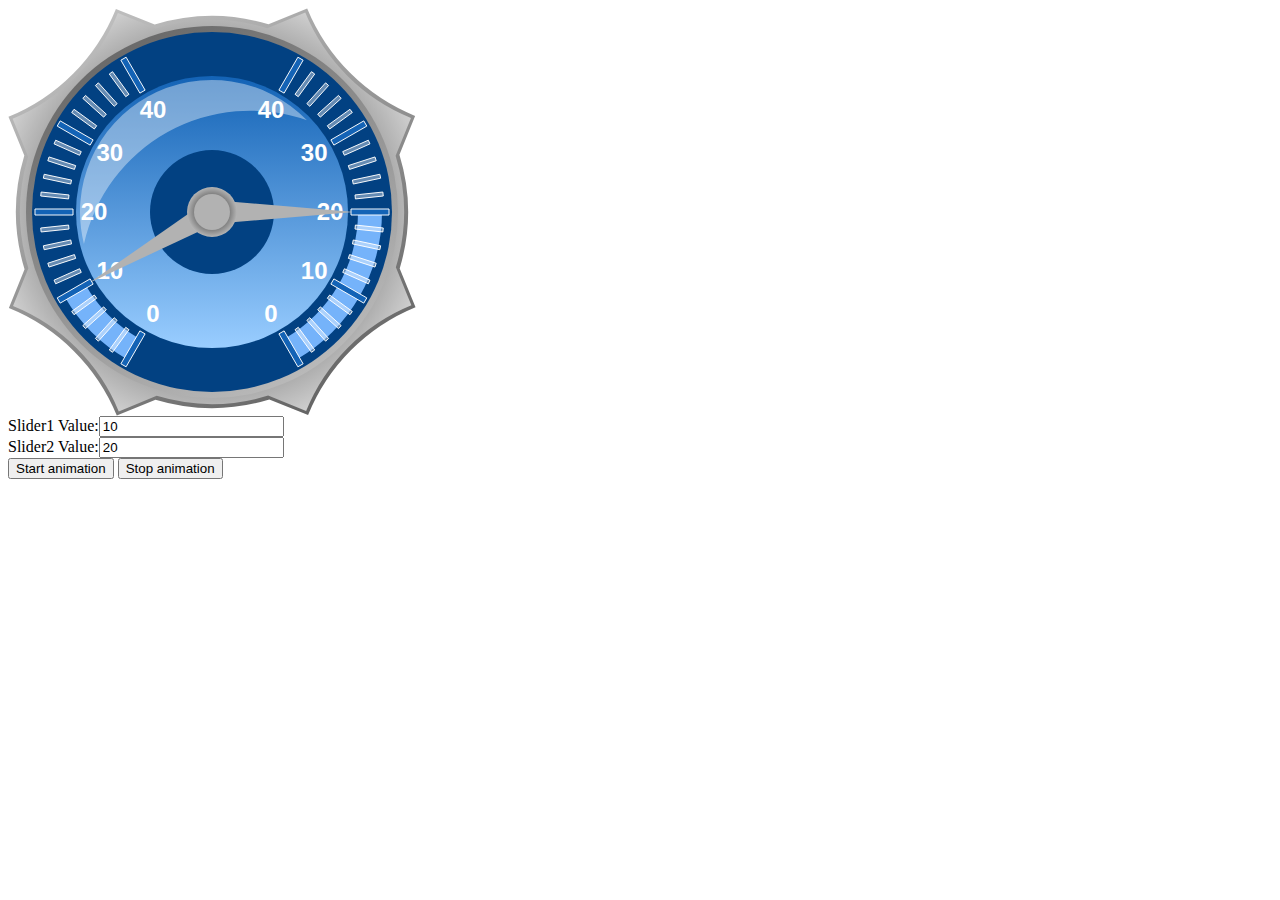
<file: AngularSample/index.html>
<!DOCTYPE html PUBLIC "-//W3C//DTD XHTML 1.0 Transitional//EN" "http://www.w3.org/TR/xhtml1/DTD/xhtml1-transitional.dtd">
<html xmlns="http://www.w3.org/1999/xhtml" ng-app="Demo">
<head>
    <title></title>
    <meta http-equiv="X-UA-Compatible" content="IE=Edge" />
    <!--ScriptSharp library-->
    <script src="Scripts/mscorlib.js" type="text/javascript"></script>
    <!--Perfectwidgets library-->
    <script src="Scripts/PerfectWidgets.js" type="text/javascript"></script>
    <!--Widget JSON-->
    <script src="Scripts/widgetJson.js" type="text/javascript"></script>
    <!--Angular-->
    <script src="Scripts/angular.js" type="text/javascript"></script>
    <!--Application logic-->
    <script src="Scripts/app.js" type="text/javascript"></script>
</head>
<body ng-controller="AppController">
	<!--widget will be in the div below-->
	<div id="root">
	</div>
	<div>
		Slider1 Value:<input type="text" ng-model="model.Slider1Value" id="valbox" value="20"/></br>
		Slider2 Value:<input type="text" ng-model="model.Slider2Value" id="valbox" value="10"/></br>
		<button ng-click="startAnimation()">Start animation</button>
		<button ng-click="stopAnimation()">Stop animation</button>
	</div>
</body>
</html>
</file>
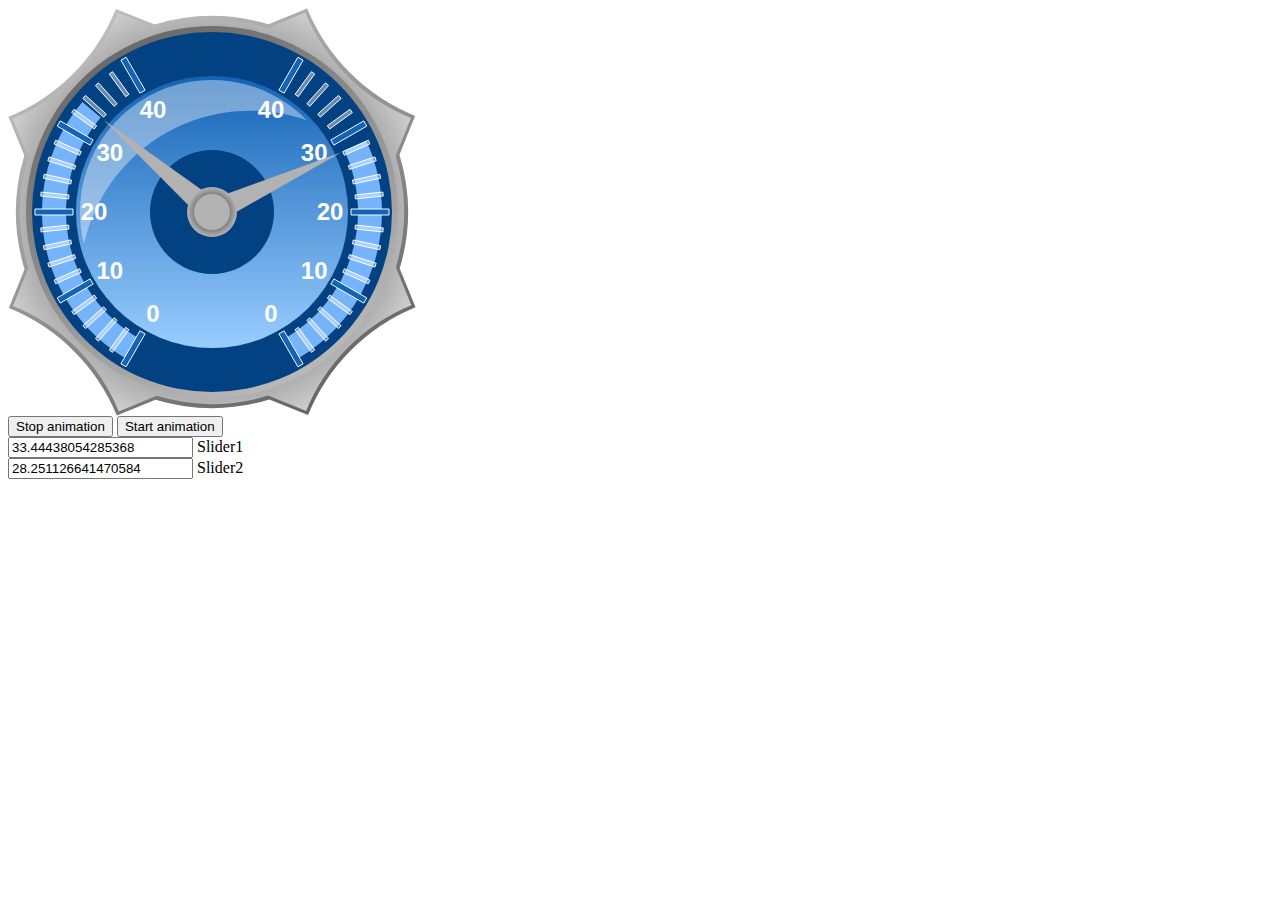
<file: KnockoutSample/KnockoutDemo/index.html>
﻿<!DOCTYPE HTML PUBLIC "-//W3C//DTD XHTML 1.0 Transitional//EN" "http://www.w3.org/TR/xhtml1/DTD/xhtml1-transitional.dtd">
<html xmlns="http://www.w3.org/1999/xhtml">
<head>
    <meta charset="utf-8" />
    <meta http-equiv="X-UA-Compatible" content="IE=Edge" />
    <title>TypeScript HTML App</title>

    <!--ScriptSharp library-->
    <script src="Scripts/mscorlib.js" type="text/javascript"></script>
    <!--Perfectwidgets library-->
    <script src="Scripts/PerfectWidgets.js" type="text/javascript"></script>
    <script src="Scripts/knockout-3.2.0.js"></script>
    <script src="app.js"></script>
</head>
<body>
    <div id="root"></div>
    <div>
        <button data-bind="click: stopAnimation">Stop animation</button>
        <button data-bind="click: startAnimation">Start animation</button>
        <!-- ko foreach: testerControls -->
        <br />
        <input type="text" data-bind="value: sliderValue" />
        <span data-bind="text: sliderName"></span>
        <!-- /ko -->
    </div>
</body>
</html>
</file>
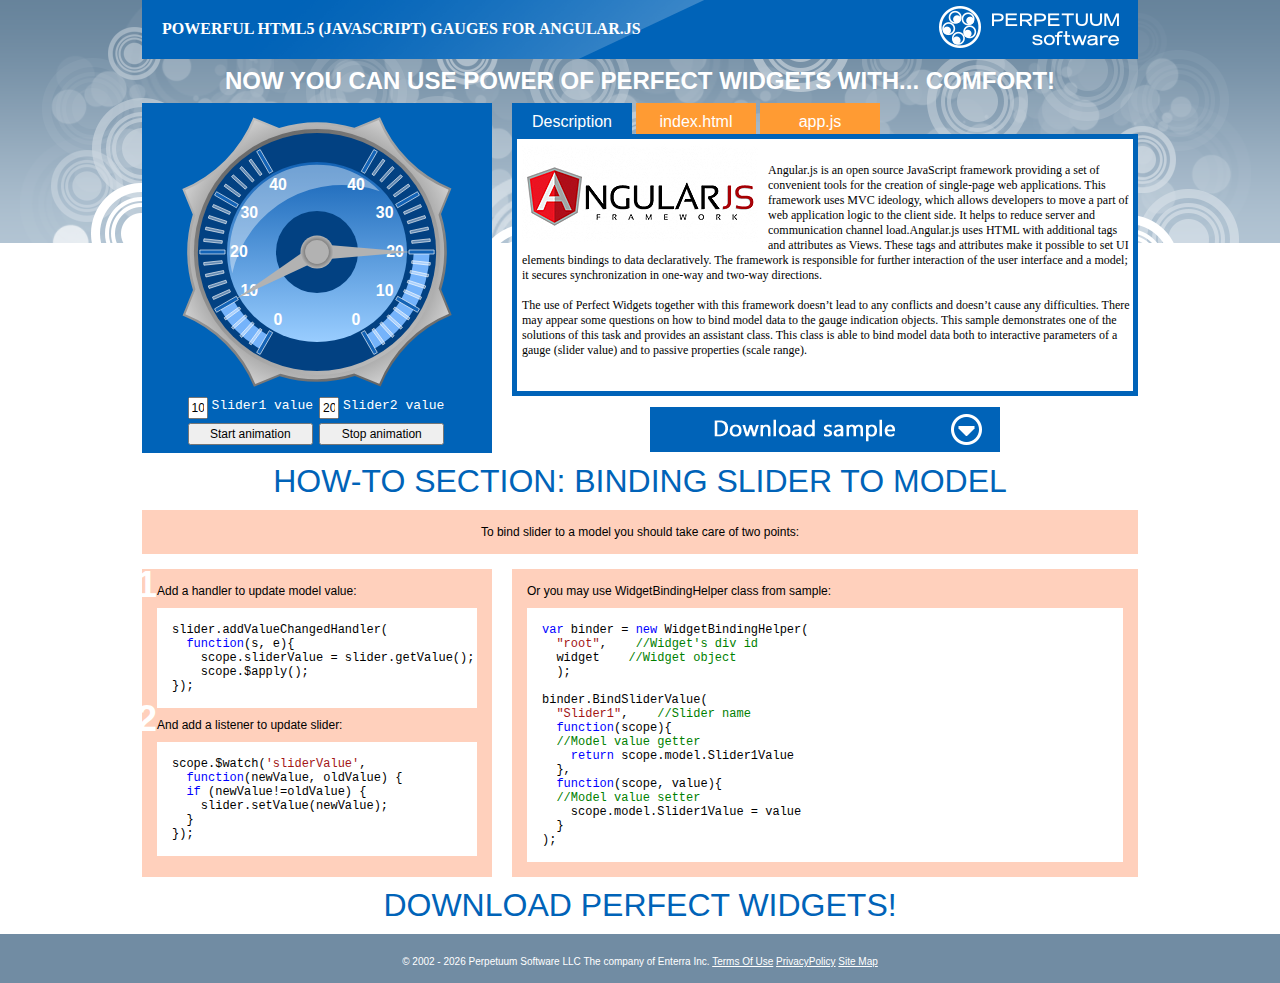
<file: AngularSample/Angular.html>
﻿<!DOCTYPE HTML PUBLIC "-//W3C//DTD XHTML 1.0 Transitional//EN" "http://www.w3.org/TR/xhtml1/DTD/xhtml1-transitional.dtd">
<html xmlns="http://www.w3.org/1999/xhtml" ng-app="Demo">
<head>
    <meta charset="utf-8" />
    <meta http-equiv="X-UA-Compatible" content="IE=Edge" />
    <title>PerfectWidgets Angular.js demo</title>
    <link href="Styles/Base.css" rel="stylesheet" />
    <script type="text/javascript">
        function showTab(headerId, tabId) {
            var headers = document.getElementById("tabLine").children;
            for (var i = 0; i < headers.length; i++) {
                headers[i].classList.remove("active");
            }
            var contents = document.getElementById("tabContent").children;
            for (var i = 0; i < contents.length; i++) {
                contents[i].classList.remove("hidden");
                contents[i].classList.add("hidden");
            }
            document.getElementById(headerId).classList.add("active");
            document.getElementById(tabId).classList.remove("hidden");
        }
    </script>
    <!--ScriptSharp library-->
    <script src="Scripts/mscorlib.js" type="text/javascript"></script>
    <!--Perfectwidgets library-->
    <script src="Scripts/PerfectWidgets.js" type="text/javascript"></script>
    <script src="Scripts/widgetJson.js" type="text/javascript"></script>
    <script src="Scripts/angular.js"></script>
    <script src="Scripts/app.js"></script>
</head>
<body>
    <div class="background">
        <div class="content"></div>
    </div>
    <div class="header">
        <div class="content">
            <a href="http://perfectwidgets.com/" class="topStripe">POWERFUL HTML5 (JAVASCRIPT) GAUGES FOR ANGULAR.JS</a>
        </div>
    </div>
    <div class="content">
        <h1 class="page-title">NOW YOU CAN USE POWER OF PERFECT WIDGETS WITH... COMFORT!</h1>
        <div class="sampleBlock">
            
            <div class="leftColumn">
                <div class="liveSample" ng-controller="AppController">
                    <div id="root" style="width:270px; height: 270px;"></div>
                    <div class="controls">
                        <div class="controlsColumn">
                            <input type="text" ng-model="model.Slider1Value" value="20" />
                            <span >Slider1 value</span><br />
                            <button ng-click="startAnimation()">Start animation</button>
                        </div>
                        <div class="controlsColumn">
                            <input type="text" ng-model="model.Slider2Value" value="20" />
                            <span >Slider2 value</span><br />
                            <button ng-click="stopAnimation()">Stop animation</button>
                        </div>
                    </div>
                </div>
            </div>
            <div class="rightColumn">
                    <div class="tabLine" id="tabLine">
                        <a href="#" id="description_header" class="tabHeader active" onclick="showTab('description_header','description')">Description</a>
                        <a href="#" id="index.html_header" class="tabHeader" onclick="showTab('index.html_header','index.html')">index.html</a>
                        <a href="#" id="app.js_header" class="tabHeader" onclick="showTab('app.js_header','app.js')">app.js</a>
                    </div>
                    <div id="tabContent">
                        <div class="codeBlock hidden" id="index.html">
                            <pre style="margin: 0; line-height: 125%">
<span class="keyword">&lt;!DOCTYPE html PUBLIC &quot;-//W3C//DTD XHTML 1.0 Transitional//EN&quot; &quot;http://www.w3.org/TR/xhtml1/DTD/xhtml1-transitional.dtd&quot;&gt;</span>
&lt;html xmlns=<span class="string">&quot;http://www.w3.org/1999/xhtml&quot;</span> ng-app=<span class="string">&quot;Demo&quot;</span>&gt;
&lt;head&gt;
    &lt;title&gt;&lt;/title&gt;
    &lt;meta http-equiv=<span class="string">&quot;X-UA-Compatible&quot;</span> content=<span class="string">&quot;IE=Edge&quot;</span> /&gt;
    <span class="remark">&lt;!--ScriptSharp library--&gt;</span>
    &lt;script src=<span class="string">&quot;Scripts/mscorlib.js&quot;</span> type=<span class="string">&quot;text/javascript&quot;</span>&gt;&lt;/script&gt;
    <span class="remark">&lt;!--Perfectwidgets library--&gt;</span>
    &lt;script src=<span class="string">&quot;Scripts/PerfectWidgets.js&quot;</span> type=<span class="string">&quot;text/javascript&quot;</span>&gt;&lt;/script&gt;
    <span class="remark">&lt;!--Widget JSON--&gt;</span>
    &lt;script src=<span class="string">&quot;Scripts/widgetJson.js&quot;</span> type=<span class="string">&quot;text/javascript&quot;</span>&gt;&lt;/script&gt;
    <span class="remark">&lt;!--Angular--&gt;</span>
    &lt;script src=<span class="string">&quot;Scripts/angular.js&quot;</span> type=<span class="string">&quot;text/javascript&quot;</span>&gt;&lt;/script&gt;
    <span class="remark">&lt;!--Application logic--&gt;</span>
    &lt;script src=<span class="string">&quot;Scripts/app.js&quot;</span> type=<span class="string">&quot;text/javascript&quot;</span>&gt;&lt;/script&gt;
&lt;/head&gt;
&lt;body ng-controller=<span class="string">&quot;AppController&quot;</span>&gt;
    <span class="remark">&lt;!--widget will be in the div below--&gt;</span>
    &lt;div id=<span class="string">&quot;root&quot;</span>&gt;
    &lt;/div&gt;
    &lt;div&gt;
        Slider1 Value:&lt;input type=<span class="string">&quot;text&quot;</span> ng-model=<span class="string">&quot;model.Slider1Value&quot;</span> id=<span class="string">&quot;valbox&quot;</span> value=<span class="string">&quot;20&quot;</span>/&gt;&lt;/br&gt;
        Slider2 Value:&lt;input type=<span class="string">&quot;text&quot;</span> ng-model=<span class="string">&quot;model.Slider2Value&quot;</span> id=<span class="string">&quot;valbox&quot;</span> value=<span class="string">&quot;10&quot;</span>/&gt;&lt;/br&gt;
        &lt;button ng-click=<span class="string">&quot;startAnimation()&quot;</span>&gt;Start animation&lt;/button&gt;
        &lt;button ng-click=<span class="string">&quot;stopAnimation()&quot;</span>&gt;Stop animation&lt;/button&gt;
    &lt;/div&gt;
&lt;/body&gt;
&lt;/html&gt;
                        </pre>
                        </div>
                        <div id="app.js" class="codeBlock hidden">
                            <pre style="margin:0; line-height:125%;">
<span class="keyword">var</span> app = angular.module( <span class="string">&quot;Demo&quot;</span>, [] );
app.controller(
    <span class="string">&quot;AppController&quot;</span>,
    <span class="keyword">function</span>( $scope, $interpolate ) {
        $scope.model = {
            Slider1Value: 10,
            Slider2Value: 20,
        };
        $scope.startAnimation = <span class="keyword">function</span>() {
            $scope.stopAnimation();
            $scope.animationTimeoutId = setTimeout($scope.animate, 2000);
        };
        $scope.stopAnimation = <span class="keyword">function</span>() {
            clearTimeout($scope.animationTimeoutId);
        };
        $scope.animationTimeoutId = 0;
        $scope.animate = <span class="keyword">function</span>() {
            $scope.model.Slider1Value = Math.floor((Math.random() * 40) + 1);
            $scope.model.Slider2Value = Math.floor((Math.random() * 40) + 1);
            $scope.$apply();
            $scope.animationTimeoutId = setTimeout($scope.animate, 2000);
        };
        $scope.startAnimation();
    });
<span class="remark">// Binding helper</span>
<span class="keyword">function</span> WidgetBindingHelper(rootId, widget){
    <span class="keyword">var</span> _scope = angular.element(document.getElementById(rootId)).scope();
    <span class="keyword">var</span> _widget = widget;
    <span class="keyword">this</span>.BindSliderValue = <span class="keyword">function</span>(sliderName, getFunction, setFunction){
        <span class="keyword">var</span> slider = _widget.getByName(sliderName);
        <span class="keyword">var</span> disableUpdates = <span class="keyword">false</span>; 
        <span class="remark">// widget -&gt; model</span>
        slider.setValue(getFunction(_scope), <span class="keyword">false</span>);
        slider.addValueChangedHandler(<span class="keyword">function</span>(s, e){   
            <span class="keyword">if</span>(disableUpdates)<span class="keyword">return</span>;
            applySliderChanges(setFunction, slider);    
        });
        <span class="remark">// model -&gt; widget</span>
        _scope.$watch(
            <span class="keyword">function</span>( $scope ) {
                <span class="keyword">return</span> getFunction($scope);
            },
            <span class="keyword">function</span>( newValue ) {
                disableUpdates = <span class="keyword">true</span>;
                slider.setValue(newValue);
                disableUpdates = <span class="keyword">false</span>;
            }
        );
    }
    <span class="keyword">this</span>.BindReadonlyValue = <span class="keyword">function</span>(name, property, getFunction, setFunction){
        <span class="keyword">var</span> object = _widget.getByName(name);
        <span class="remark">// model -&gt; widget</span>
        _scope.$watch(
            <span class="keyword">function</span>( $scope ) {
                <span class="keyword">return</span> getFunction($scope);
            },
            <span class="keyword">function</span>( newValue ) {
                setElementProperty(object, property, getFunction(_scope));
            }
        );
        setElementProperty(object, property, getFunction(_scope));
        _scope.$apply();
    }
    
    <span class="keyword">function</span> setElementProperty(object, property, value){
        object[<span class="string">&quot;set&quot;</span>+property].apply(object, [value]);
        object.setNeedRepaint(<span class="keyword">true</span>); 
        object.refreshElement();
    }
    <span class="keyword">function</span> getElementProperty(object, property){
        <span class="keyword">return</span> object[<span class="string">&quot;get&quot;</span>+property].apply(object);
    }
    <span class="keyword">function</span> applySliderChanges(setFunction, slider){
        setFunction(_scope, slider.getValue()); 
        _scope.$apply();
    }
}
window.onload = <span class="keyword">function</span> () {
    <span class="remark">//widget model is stored in Scripts/widgetJson.js and is avaliable through WidgetJson.Widget1</span>
    <span class="remark">//creating widget</span>
    widget = <span class="keyword">new</span> PerfectWidgets.Widget(<span class="string">&quot;root&quot;</span>, WidgetJson.Widget1);
    <span class="remark">//setting binding</span>
    <span class="keyword">var</span> binder = <span class="keyword">new</span> WidgetBindingHelper(<span class="string">&#39;root&#39;</span>, widget);
    
    binder.BindSliderValue(<span class="string">&quot;Slider1&quot;</span>, <span class="keyword">function</span>(scope){ <span class="keyword">return</span> scope.model.Slider1Value }, <span class="keyword">function</span>(scope, value){ scope.model.Slider1Value = value });
    binder.BindSliderValue(<span class="string">&quot;Slider2&quot;</span>, <span class="keyword">function</span>(scope){ <span class="keyword">return</span> scope.model.Slider2Value }, <span class="keyword">function</span>(scope, value){ scope.model.Slider2Value = value });
}
</pre>
                        </div>
                        <div id="description" class="codeBlock description">
                            <img class="icon" src="Img/angular.jpg" width="236" height="98" />
                            <div class="text" style="margin-top: 24px;">
                                Angular.js is an open source JavaScript framework providing a set of convenient tools for the creation of single-page web applications. This framework uses MVC ideology, which allows developers to move a part of web application logic to the client side. It helps to reduce server and communication channel load.Angular.js uses HTML with additional tags and attributes as Views. These tags and attributes make it possible to set UI elements bindings to data declaratively. The framework is responsible for further interaction of the user interface and a model; it secures synchronization in one-way and two-way directions.<br />
                                <br />
                                The use of Perfect Widgets together with this framework doesn’t lead to any conflicts and doesn’t cause any difficulties. There may appear some questions on how to bind model data to the gauge indication objects. This sample demonstrates one of the solutions of this task and provides an assistant class. This class is able to bind model data both to interactive parameters of a gauge (slider value) and to passive properties (scale range).
                            </div>
                        </div>
                    </div>
                <div class="textCenterer">
                    <a href="Downloads/AngularSample.zip" class="downloadSampleButton"></a>
                </div>
            </div>
        </div>
        <div style="clear:both"></div>
        <div class="tutorialBlock">
            <div class="tutorialHeader">
                <h1>HOW-TO SECTION: BINDING SLIDER TO MODEL</h1>
            </div>
            <div class="fullStep">
                <p>
                    To bind slider to a model you should take care of two points:
                </p>
            </div>
            <div class="heightEqualizer">
                <div class="leftColumn">
                    <div class="tallStep">
                        <div class="tallStepContent">
                            <h1>1</h1>
                            <p>Add a handler to update model value:</p>
                            <div class="smallCodeblock">
                                <pre>
slider.addValueChangedHandler(
  <span class="keyword">function</span>(s, e){
    scope.sliderValue = slider.getValue();
    scope.$apply();
});
</pre>
                            </div>
                            <h1>2</h1>
                            <p>And add a listener to update slider:</p>
                            <div class="smallCodeblock" style="margin-bottom:0px;">
                                <pre>
scope.$watch(<span class="string">'sliderValue'</span>,
  <span class="keyword">function</span>(newValue, oldValue) {
  <span class="keyword">if</span> (newValue!=oldValue) {
    slider.setValue(newValue);
  }
});
</pre>
                            </div>
                        </div>
                    </div>
                </div>
                <div class="rightColumn">
                    <div class="tallStep">
                        <div class="tallStepContent">
                            <p>Or you may use WidgetBindingHelper class from sample:</p>
                            <div class="smallCodeblock" style="margin-bottom:0px;">
                                <pre>
<span class="keyword">var</span> binder = <span class="keyword">new</span> WidgetBindingHelper(
  <span class="string">"root"</span>,    <span class="remark">//Widget's div id</span>
  widget    <span class="remark">//Widget object</span>
  );

binder.BindSliderValue(
  <span class="string">"Slider1"</span>,    <span class="remark">//Slider name</span>
  <span class="keyword">function</span>(scope){
  <span class="remark">//Model value getter</span>
    <span class="keyword">return</span> scope.model.Slider1Value
  },
  <span class="keyword">function</span>(scope, value){ 
  <span class="remark">//Model value setter</span>
    scope.model.Slider1Value = value 
  }
);</pre>
                            </div>
                            
                        </div>
                    </div>
                </div>
                <div style="clear:both;"></div>
            </div>
            <div class="tutorialHeader">
                <a href="http://perfectwidgets.com/order/download"><h1>DOWNLOAD PERFECT WIDGETS!</h1></a>
            </div>
        </div>
    </div>
    <div class="footer">
        <div class="content">
            <p>&copy; 2002 - <span id="nowYear">2013</span> Perpetuum Software LLC The company of Enterra Inc. <a href="#">Terms Of Use</a> <a href="#">PrivacyPolicy</a> <a href="#">Site Map</a> </p>
        </div>
    </div>
</body>
</html>
</file>
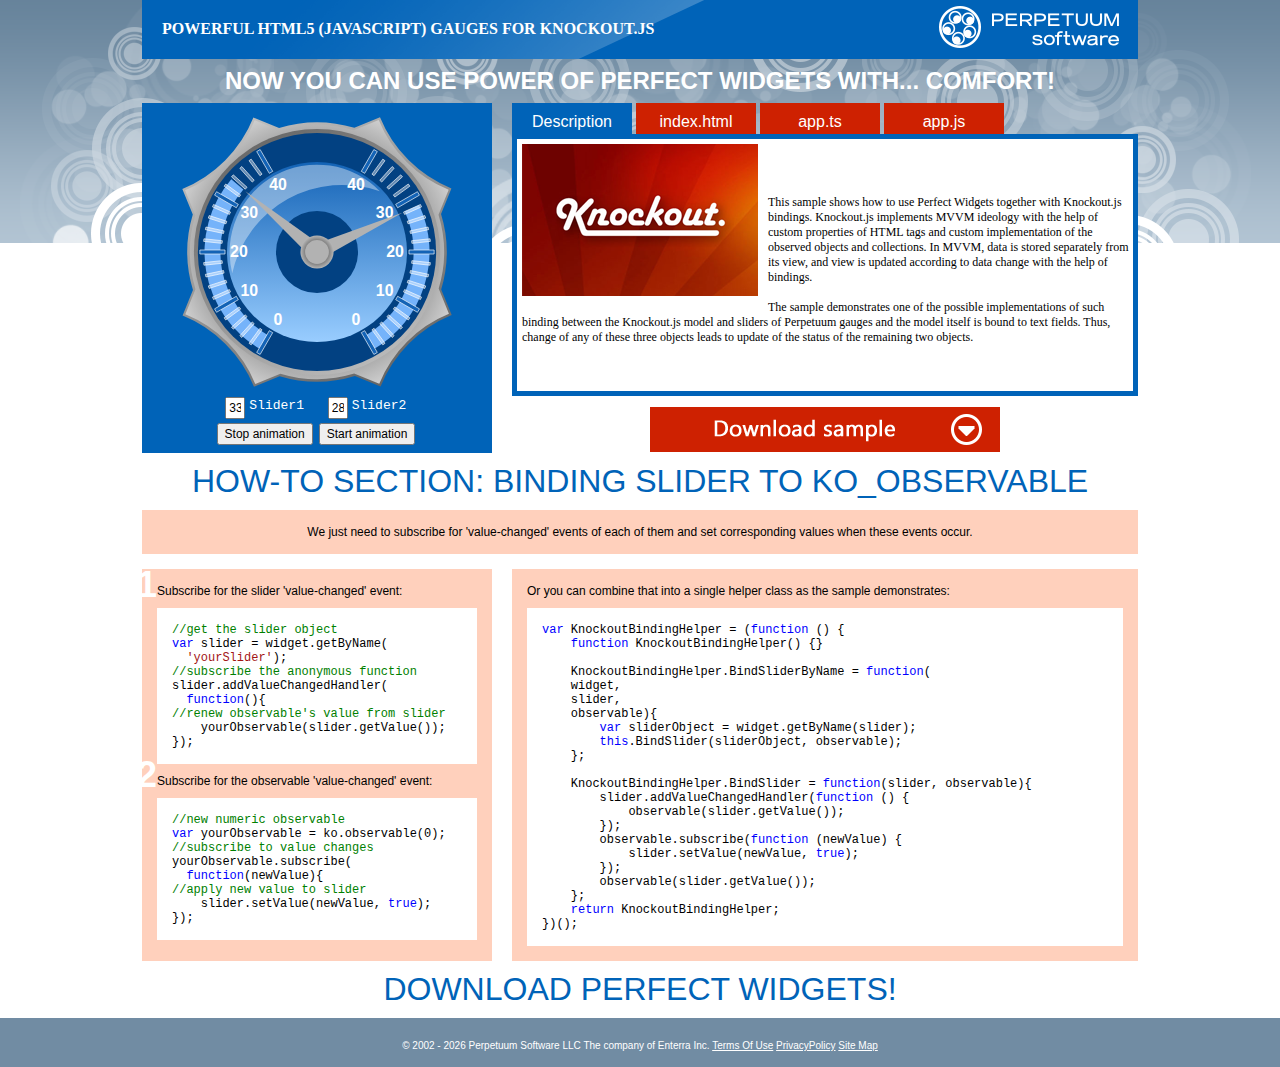
<file: KnockoutSample/KnockoutDemo/Knockout.html>
﻿<!DOCTYPE HTML PUBLIC "-//W3C//DTD XHTML 1.0 Transitional//EN" "http://www.w3.org/TR/xhtml1/DTD/xhtml1-transitional.dtd">
<html xmlns="http://www.w3.org/1999/xhtml">
<head>
    <meta charset="utf-8" />
    <meta http-equiv="X-UA-Compatible" content="IE=Edge" />
    <title>Perfect Widgets for Knockout.js sample</title>
    
    <link href="Styles/Base.css" rel="stylesheet" />

    <script type="text/javascript">
        function showTab(headerId, tabId) {
            var headers = document.getElementById("tabLine").children;
            for (var i = 0; i < headers.length; i++) {
                headers[i].classList.remove("active");
            }
            var contents = document.getElementById("tabContent").children;
            for (var i = 0; i < contents.length; i++) {
                contents[i].classList.remove("hidden");
                contents[i].classList.add("hidden");
            }
            document.getElementById(headerId).classList.add("active");
            document.getElementById(tabId).classList.remove("hidden");
        }
    </script>
    <!--ScriptSharp library-->
    <script src="Scripts/mscorlib.js" type="text/javascript"></script>
    <!--Perfectwidgets library-->
    <script src="Scripts/PerfectWidgets.js" type="text/javascript"></script>
    <script src="Scripts/knockout-3.2.0.js"></script>
    <script src="app.js"></script>
</head>
<body>
    <div class="background">
        <div class="content"></div>
    </div>
    <div class="header">
        <div class="content">
            <a href="http://perfectwidgets.com/" class="topStripe">POWERFUL HTML5 (JAVASCRIPT) GAUGES FOR KNOCKOUT.JS</a>
        </div>
    </div>
    <div class="content">
        <h1 class="page-title">NOW YOU CAN USE POWER OF PERFECT WIDGETS WITH... COMFORT!</h1>
        <div class="sampleBlock">
            
            <div class="leftColumn">
                <div class="liveSample">
                    <div id="root" style="width:270px; height: 270px;"></div>
                    <div class="controls">
                        <div class="controlsColumn">
                            <!-- ko foreach: testerControls.slice(0,testerControls().length/2) -->
                            <input type="text" data-bind="value: sliderValue" />
                            <span data-bind="text: sliderName"></span><br />
                            <!-- /ko -->
                            <button data-bind="click: stopAnimation">Stop animation</button>
                        </div>
                        <div class="controlsColumn">
                            <!-- ko foreach: testerControls.slice(testerControls().length/2) -->
                            <input type="text" data-bind="value: sliderValue" />
                            <span data-bind="text: sliderName"></span><br />
                            <!-- /ko -->
                            <button data-bind="click: startAnimation">Start animation</button>
                        </div>

                        
                        
                        
                        </div>
                </div>
            </div>
            <div class="rightColumn">
                <div class="tabLine" id="tabLine">
                    <a href="#" id="description_header" class="tabHeader active" onclick="showTab('description_header','description')">Description</a>
                    <a href="#" id="index.html_header" class="tabHeader" onclick="showTab('index.html_header','index.html')">index.html</a>
                    <a href="#" id="app.ts_header" class="tabHeader" onclick="showTab('app.ts_header','app.ts')">app.ts</a>
                    <a href="#" id="app.js_header" class="tabHeader" onclick="showTab('app.js_header','app.js')">app.js</a>
                </div>
                <div id="tabContent">
                        <div class="codeBlock hidden" id="app.ts">
                            <pre style="margin: 0; line-height: 125%">
<span class="remark">/// &lt;reference path=&quot;scripts/perfectwidgets.d.ts&quot; /&gt;</span>
<span class="remark">/// &lt;reference path=&quot;scripts/widgetjson.ts&quot; /&gt;</span>
<span class="keyword">class</span> <span class="class">KnockoutBindingHelper</span> {
    <span class="keyword">static</span> BindSliderByName(
            widget: <span class="class">PerfectWidgets.Widget</span>,
            slider: <span class="keyword">string</span>,
            observable: <span class="class">KnockoutObservable</span>&lt;<span class="keyword">number</span>&gt;) {
        <span class="keyword">var</span> sliderObject = &lt;<span class="class">PerfectWidgets.Model.BaseElements.Slider</span>&gt; widget.getByName(slider);
        <span class="keyword">this</span>.BindSlider(sliderObject, observable);
    }
    <span class="keyword">static</span> BindSlider(
            slider: <span class="class">PerfectWidgets.Model.BaseElements.Slider</span>,
            observable: <span class="class">KnockoutObservable</span>&lt;<span class="keyword">number</span>&gt;) {
        slider.addValueChangedHandler(<span class="keyword">function</span> () {
            observable(slider.getValue());
        });
        observable.subscribe(<span class="keyword">function</span> (newValue) {
            slider.setValue(newValue, <span class="keyword">true</span>);
        });
        observable(slider.getValue());
    }
}
<span class="keyword">class</span> <span class="class">TesterControl</span> {
    sliderValue: <span class="class">KnockoutObservable</span>&lt;<span class="keyword">number</span>&gt;;
    sliderName: <span class="class">KnockoutObservable</span>&lt;<span class="keyword">string</span>&gt;;
    <span class="keyword">constructor</span>(widget: <span class="class">PerfectWidgets.Widget</span>, sliderName: <span class="keyword">string</span>) {
        <span class="keyword">this</span>.sliderValue = ko.observable(0);
        <span class="keyword">this</span>.sliderName = ko.observable(sliderName);
        <span class="class">KnockoutBindingHelper</span>.BindSliderByName(
                widget,
                sliderName, 
                <span class="keyword">this</span>.sliderValue);
    }
}
<span class="keyword">class</span> <span class="class">WidgetDemo</span> {
    widget: <span class="class">PerfectWidgets.Widget</span>;
    testerControls: <span class="class">KnockoutObservableArray</span>&lt;<span class="class">TesterControl</span>&gt;;
    animationIntervalId: <span class="keyword">number</span>;
    <span class="keyword">constructor</span>(id: <span class="keyword">string</span>) {
        <span class="keyword">this</span>.widget = <span class="keyword">new</span> <span class="class">PerfectWidgets.Widget</span>(id, <span class="class">WidgetJson</span>.Widget1);
        <span class="keyword">this</span>.testerControls = ko.observableArray&lt;<span class="class">TesterControl</span>&gt;();
    }
    addTesterControl(sliderName: <span class="keyword">string</span>) {
        <span class="keyword">var</span> testerControl = <span class="keyword">new</span> <span class="class">TesterControl</span>(<span class="keyword">this</span>.widget, sliderName);
        <span class="keyword">this</span>.testerControls.push(testerControl);
    }
    startAnimation() {
        <span class="keyword">this</span>.stopAnimation();
        <span class="keyword">this</span>.animationIntervalId = setInterval(<span class="keyword">this</span>.animate.bind(<span class="keyword">this</span>), 2000);
    }
    stopAnimation() {
        clearInterval(<span class="keyword">this</span>.animationIntervalId);
    }
    animate() {
        <span class="keyword">for</span> (<span class="keyword">var</span> i = 0; i &lt; <span class="keyword">this</span>.testerControls().length; i++) {
        <span class="keyword">this</span>.testerControls()[i].sliderValue(<span class="class">Math</span>.floor((<span class="class">Math</span>.random() * 40) + 1));
        }
    }
}
window.onload = () =&gt; {
    <span class="keyword">var</span> demo = <span class="keyword">new</span> <span class="class">WidgetDemo</span>(<span class="string">&quot;root&quot;</span>);
    demo.addTesterControl(<span class="string">&quot;Slider1&quot;</span>);
    demo.addTesterControl(<span class="string">&quot;Slider2&quot;</span>);
    ko.applyBindings(demo);
    demo.startAnimation();
    document.getElementById(<span class="string">&quot;nowYear&quot;</span>).innerText = (<span class="keyword">new</span> <span class="class">Date</span>()).getFullYear().toString();
};

                        </pre>
                        </div>
                        <div class="codeBlock hidden" id="index.html">
                            <pre style="margin: 0; line-height: 125%">
<span class="keyword">&lt;!DOCTYPE HTML PUBLIC &quot;-//W3C//DTD XHTML 1.0 Transitional//EN&quot; &quot;http://www.w3.org/TR/xhtml1/DTD/xhtml1-transitional.dtd&quot;&gt;</span>
&lt;html xmlns=<span class="string">&quot;http://www.w3.org/1999/xhtml&quot;</span>&gt;
&lt;head&gt;
    &lt;meta charset=<span class="string">&quot;utf-8&quot;</span> /&gt;
    &lt;meta http-equiv=<span class="string">&quot;X-UA-Compatible&quot;</span> content=<span class="string">&quot;IE=Edge&quot;</span> /&gt;
    &lt;title&gt;TypeScript HTML App&lt;/title&gt;
    <span class="remark">&lt;!--ScriptSharp library--&gt;</span>
    &lt;script src=<span class="string">&quot;../Scripts/mscorlib.js&quot;</span> type=<span class="string">&quot;text/javascript&quot;</span>&gt;&lt;/script&gt;
    <span class="remark">&lt;!--Perfectwidgets library--&gt;</span>
    &lt;script src=<span class="string">&quot;../Scripts/PerfectWidgets.js&quot;</span> type=<span class="string">&quot;text/javascript&quot;</span>&gt;&lt;/script&gt;
    &lt;script src=<span class="string">&quot;Scripts/knockout-3.2.0.js&quot;</span>&gt;&lt;/script&gt;
    &lt;script src=<span class="string">&quot;app.js&quot;</span>&gt;&lt;/script&gt;
&lt;/head&gt;
&lt;body&gt;
    &lt;div id=<span class="string">&quot;root&quot;</span>&gt;&lt;/div&gt;
    &lt;div&gt;
        &lt;button data-bind=<span class="string">&quot;click: stopAnimation&quot;</span>&gt;Stop animation&lt;/button&gt;
        &lt;button data-bind=<span class="string">&quot;click: startAnimation&quot;</span>&gt;Start animation&lt;/button&gt;
        <span class="remark">&lt;!-- ko foreach: testerControls --&gt;</span>
        &lt;br /&gt;
        &lt;input type=<span class="string">&quot;text&quot;</span> data-bind=<span class="string">&quot;value: sliderValue&quot;</span> /&gt;
        &lt;span data-bind=<span class="string">&quot;text: sliderName&quot;</span>&gt;&lt;/span&gt;
        <span class="remark">&lt;!-- /ko --&gt;</span>
    &lt;/div&gt;
&lt;/body&gt;
&lt;/html&gt;
                        </pre>
                        </div>
                        <div id="app.js" class="codeBlock hidden">
                            <pre style="margin:0; line-height:125%;">
<span class="keyword">var</span> KnockoutBindingHelper = (<span class="keyword">function</span> () {
    <span class="keyword">function</span> KnockoutBindingHelper() {
    }
    KnockoutBindingHelper.BindSliderByName = <span class="keyword">function</span> (widget, slider, observable) {
        <span class="keyword">var</span> sliderObject = widget.getByName(slider);
        <span class="keyword">this</span>.BindSlider(sliderObject, observable);
    };
    KnockoutBindingHelper.BindSlider = <span class="keyword">function</span> (slider, observable) {
        slider.addValueChangedHandler(<span class="keyword">function</span> () {
            observable(slider.getValue());
        });
        observable.subscribe(<span class="keyword">function</span> (newValue) {
            slider.setValue(newValue, <span class="keyword">true</span>);
        });
        observable(slider.getValue());
    };
    <span class="keyword">return</span> KnockoutBindingHelper;
})();
<span class="keyword">var</span> TesterControl = (<span class="keyword">function</span> () {
    <span class="keyword">function</span> TesterControl(widget, sliderName) {
        <span class="keyword">this</span>.sliderValue = ko.observable(0);
        <span class="keyword">this</span>.sliderName = ko.observable(sliderName);
        KnockoutBindingHelper.BindSliderByName(widget, sliderName, <span class="keyword">this</span>.sliderValue);
    }
    <span class="keyword">return</span> TesterControl;
})();
<span class="keyword">var</span> WidgetDemo = (<span class="keyword">function</span> () {
    <span class="keyword">function</span> WidgetDemo(id) {
        <span class="keyword">this</span>.widget = <span class="keyword">new</span> PerfectWidgets.Widget(id, WidgetJson.Widget1);
        <span class="keyword">this</span>.testerControls = ko.observableArray();
    }
    WidgetDemo.prototype.addTesterControl = <span class="keyword">function</span> (sliderName) {
        <span class="keyword">var</span> testerControl = <span class="keyword">new</span> TesterControl(<span class="keyword">this</span>.widget, sliderName);
        <span class="keyword">this</span>.testerControls.push(testerControl);
    };
    WidgetDemo.prototype.startAnimation = <span class="keyword">function</span> () {
        <span class="keyword">this</span>.stopAnimation();
        <span class="keyword">this</span>.animationIntervalId = setInterval(<span class="keyword">this</span>.animate.bind(<span class="keyword">this</span>), 2000);
    };
    WidgetDemo.prototype.stopAnimation = <span class="keyword">function</span> () {
        clearInterval(<span class="keyword">this</span>.animationIntervalId);
    };
    WidgetDemo.prototype.animate = <span class="keyword">function</span> () {
        <span class="keyword">for</span> (<span class="keyword">var</span> i = 0; i &lt; <span class="keyword">this</span>.testerControls().length; i++) {
            <span class="keyword">this</span>.testerControls()[i].sliderValue(Math.floor((Math.random() * 40) + 1));
        }
    };
    <span class="keyword">return</span> WidgetDemo;
})();
window.onload = <span class="keyword">function</span> () {
    <span class="keyword">var</span> demo = <span class="keyword">new</span> WidgetDemo(<span style="color: #a31515">&quot;root&quot;</span>);
    demo.addTesterControl(<span style="color: #a31515">&quot;Slider1&quot;</span>);
    demo.addTesterControl(<span style="color: #a31515">&quot;Slider2&quot;</span>);
    ko.applyBindings(demo);
    demo.startAnimation();
    document.getElementById(<span style="color: #a31515">&quot;nowYear&quot;</span>).innerText = (<span class="keyword">new</span> Date()).getFullYear().toString();
};
</pre>
                        </div>

                        <div id="description" class="codeBlock description">
                            <img class="icon" src="Img/logo.png" width="236" height="152" />
                            <div class="text" style="margin-top:56px;">
                                This sample shows how to use Perfect Widgets together with Knockout.js
                                bindings. Knockout.js implements MVVM ideology with the help of custom
                                properties of HTML tags and custom implementation of the observed objects
                                and collections. In MVVM, data is stored separately from its view, and
                                view is updated according to data change with the help of bindings.<br />
                                <br />
                                The
                                sample demonstrates one of the possible implementations of such binding
                                between the Knockout.js model and sliders of Perpetuum gauges and the
                                model itself is bound to text fields. Thus, change of any of these three
                                objects leads to update of the status of the remaining two objects.
                            </div>
                        </div>
                </div>
                <div class="textCenterer">
                    <a href="Downloads/KnockoutJsSample.zip" class="downloadSampleButton"></a>
                </div>
            </div>
        </div>
        <div style="clear:both"></div>
        <div class="tutorialBlock">
            <div class="tutorialHeader">
                <h1>HOW-TO SECTION: BINDING SLIDER TO KO_OBSERVABLE</h1>
            </div>
            <div class="fullStep">
                <p>
                    We just need to subscribe for 'value-changed' events of each of them and set corresponding
                    values when these events occur.
                </p>
            </div>
            <div class="heightEqualizer">
                <div class="leftColumn">
                    <div class="tallStep">
                        <div class="tallStepContent">
                            <h1>1</h1>
                            <p>Subscribe for the slider 'value-changed' event:</p>
                            <div class="smallCodeblock">
                                <pre>
<span class="remark">//get the slider object</span>
<span class="keyword">var</span> slider = widget.getByName(
  <span class="string">'yourSlider'</span>);
<span class="remark">//subscribe the anonymous function</span>
slider.addValueChangedHandler(
  <span class="keyword">function</span>(){
<span class="remark">//renew observable's value from slider</span>
    yourObservable(slider.getValue());
});</pre>
                            </div>
                            <h1>2</h1>
                            <p>Subscribe for the observable 'value-changed' event:</p>
                            <div class="smallCodeblock" style="margin-bottom: 0px;">
                                <pre>
<span class="remark">//new numeric observable</span>
<span class="keyword">var</span> yourObservable = ko.observable(0);
<span class="remark">//subscribe to value changes</span>    
yourObservable.subscribe(
  <span class="keyword">function</span>(newValue){
<span class="remark">//apply new value to slider</span>
    slider.setValue(newValue, <span class="keyword">true</span>);
});</pre>
                            </div>
                        </div>
                    </div>
                </div>
                <div class="rightColumn">
                    <div class="tallStep">
                        <div class="tallStepContent">
                            <p>Or you can combine that into a single helper class as the sample demonstrates:</p>
                            <div class="smallCodeblock" style="margin-bottom: 0px;">
                                <pre>
<span class="keyword">var</span> KnockoutBindingHelper = (<span class="keyword">function</span> () {
    <span class="keyword">function</span> KnockoutBindingHelper() {}

    KnockoutBindingHelper.BindSliderByName = <span class="keyword">function</span>(
    widget,
    slider,
    observable){
        <span class="keyword">var</span> sliderObject = widget.getByName(slider);
        <span class="keyword">this</span>.BindSlider(sliderObject, observable);
    };

    KnockoutBindingHelper.BindSlider = <span class="keyword">function</span>(slider, observable){
        slider.addValueChangedHandler(<span class="keyword">function</span> () {
            observable(slider.getValue());
        });
        observable.subscribe(<span class="keyword">function</span> (newValue) {
            slider.setValue(newValue, <span class="keyword">true</span>);
        });
        observable(slider.getValue());
    };
    <span class="keyword">return</span> KnockoutBindingHelper;
})();</pre>
                            </div>
                        </div>
                    </div>
                </div>
                <div style="clear:both"></div>
            </div>
            <div class="tutorialHeader">
                <a href="http://perfectwidgets.com/order/download"><h1>DOWNLOAD PERFECT WIDGETS!</h1></a>
            </div>
        </div>
    </div>
    <div class="footer">
        <div class="content">
            <p>&copy; 2002 - <span id="nowYear">2000</span> Perpetuum Software LLC The company of Enterra Inc. <a href="#">Terms Of Use</a> <a href="#">PrivacyPolicy</a> <a href="#">Site Map</a> </p>
        </div>
    </div>
</body>
</html>
</file>
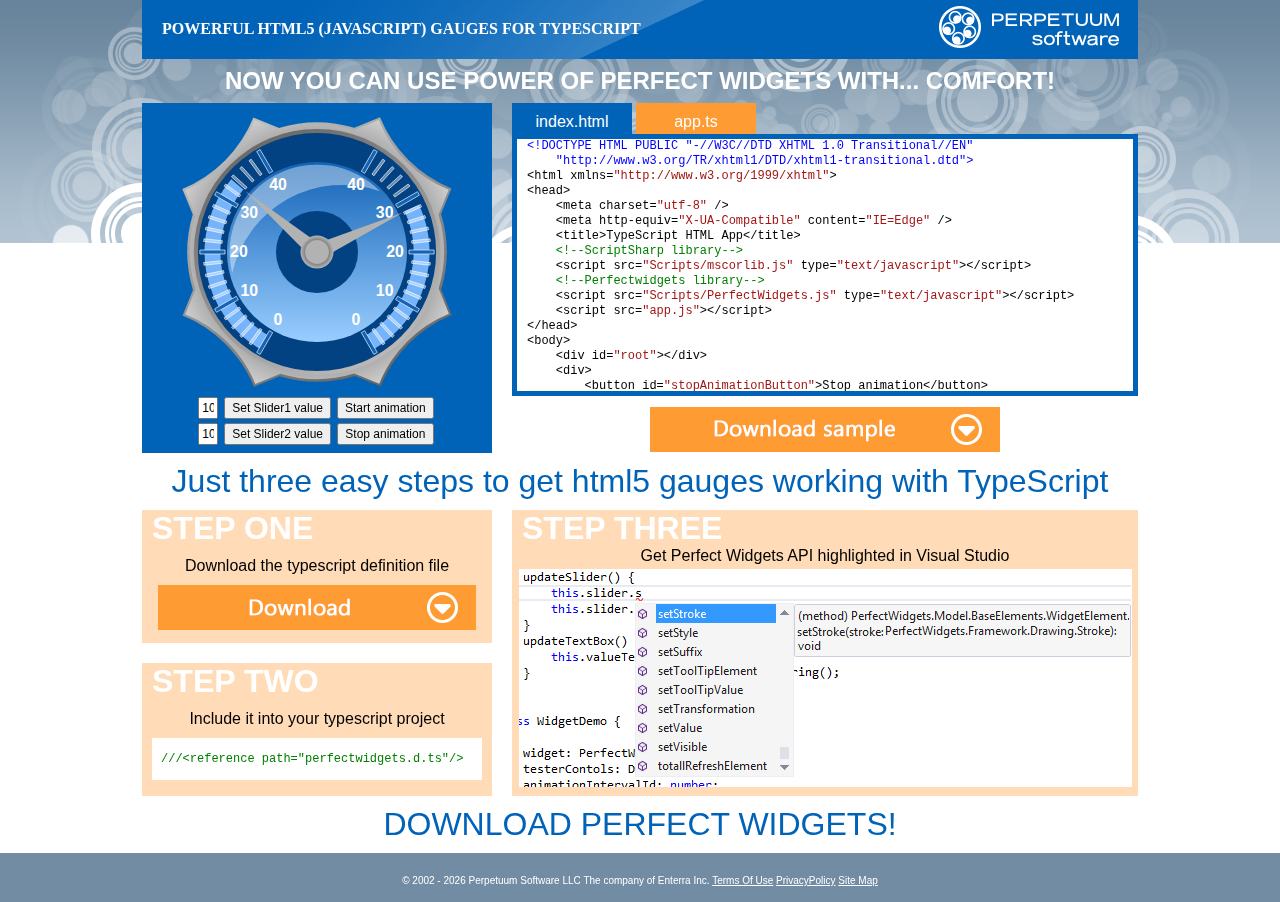
<file: TypeScriptSample/TypeScriptSample/TypeScript.html>
﻿<!DOCTYPE HTML PUBLIC "-//W3C//DTD XHTML 1.0 Transitional//EN" "http://www.w3.org/TR/xhtml1/DTD/xhtml1-transitional.dtd">
<html xmlns="http://www.w3.org/1999/xhtml">
<head>
    <meta charset="utf-8" />
    <meta http-equiv="X-UA-Compatible" content="IE=Edge" />
    <title>Perfect Widgets for TypeScript sample</title>
    <link href="Styles/Base.css" rel="stylesheet" />
    <script type="text/javascript">
        function showTab(headerId, tabId) {
            var headers = document.getElementById("tabLine").children;
            for (var i = 0; i < headers.length; i++) {
                headers[i].classList.remove("active");
            }
            var contents = document.getElementById("tabContent").children;
            for (var i = 0; i < contents.length; i++) {
                contents[i].classList.remove("hidden");
                contents[i].classList.add("hidden");
            }
            document.getElementById(headerId).classList.add("active");
            document.getElementById(tabId).classList.remove("hidden");
        }
    </script>
    <!--ScriptSharp library-->
    <script src="Scripts/mscorlib.js" type="text/javascript"></script>
    <!--Perfectwidgets library-->
    <script src="Scripts/PerfectWidgets.js" type="text/javascript"></script>

    <script src="app.js"></script>
</head>
<body>
    <div class="background">
        <div class="content"></div>
    </div>
    <div class="header">
        <div class="content">
            <a href="http://perfectwidgets.com/" class="topStripe">POWERFUL HTML5 (JAVASCRIPT) GAUGES FOR TYPESCRIPT</a>
        </div>
    </div>
    <div class="content">
        <h1 class="page-title">NOW YOU CAN USE POWER OF PERFECT WIDGETS WITH... COMFORT!</h1>
        <div class="sampleBlock">
            
            <div class="leftColumn">
                <div class="liveSample">
                    <div id="root" style="width:270px; height: 270px;"></div>
                    <div class="controls">
                        <div class="controlsColumn">
                            <input type="text" id="valueTextBox1" value="10" /><br />
                            <input type="text" id="valueTextBox2" value="10" />
                        </div>
                        <div class="controlsColumn">
                            <button class="style1" id="updateButton1">Set Slider1 value</button><br />
                            <button class="style1" id="updateButton2">Set Slider2 value</button>
                        </div>
                        <div class="controlsColumn">
                            <button class="style2" id="startAnimationButton">Start animation</button><br />
                            <button class="style2" id="stopAnimationButton">Stop animation</button>
                        </div>
                    </div>
                </div>
            </div>
            <div class="rightColumn">
                
                    <div class="tabLine" id="tabLine">
                        <a href="#" id="index.html_header" class="tabHeader active" onclick="showTab('index.html_header','index.html')">index.html</a>
                        <a href="#" id="app.ts_header" class="tabHeader" onclick="showTab('app.ts_header','app.ts')">app.ts</a>
                    </div>
                    <div id="tabContent">
                        <div class="codeBlock hidden" id="app.ts">
                            <pre style="margin: 0; line-height: 125%">
<span class="remark">/// &lt;reference path=&quot;scripts/perfectwidgets.d.ts&quot; /&gt;</span>
<span class="remark">/// &lt;reference path=&quot;scripts/widgetjson.ts&quot; /&gt;</span>
<span class="keyword">interface</span> <span class="class">Dictionary</span>&lt;T&gt; {
    [key: <span class="keyword">string</span>]: T;
}
<span class="keyword">class</span> <span class="class">TesterControl</span> {
    slider: <span class="class">PerfectWidgets.Model.BaseElements.Slider</span>;
    valueTextBox: <span class="class">HTMLInputElement</span>;
    <span class="keyword">constructor</span>(
        sliderTest: <span class="class">PerfectWidgets.Model.BaseElements.Slider</span>,
        textBox: <span class="class">HTMLInputElement</span>) {
        <span class="keyword">this</span>.slider = sliderTest;
        <span class="keyword">this</span>.slider.addValueChangedHandler(<span class="keyword">this</span>.updateTextBox.bind(<span class="keyword">this</span>));
        <span class="keyword">this</span>.valueTextBox = textBox;
    }
    updateSlider() {
        <span class="keyword">this</span>.slider.setValue(parseFloat(<span class="keyword">this</span>.valueTextBox.value), <span class="keyword">true</span>)
    }
    updateTextBox() {
        <span class="keyword">this</span>.valueTextBox.value = <span class="keyword">this</span>.slider.getValue().toString();
    }
}
<span class="keyword">class</span> <span class="class">WidgetDemo</span> {
    widget: <span class="class">PerfectWidgets.Widget</span>;
    testerContols: <span class="class">Dictionary</span>&lt;<span class="class">TesterControl</span>&gt;;
    animationIntervalId: <span class="keyword">number</span>;
    <span class="keyword">constructor</span>(id: <span class="keyword">string</span>) {
        <span class="keyword">this</span>.widget = <span class="keyword">new</span> <span class="class">PerfectWidgets.Widget</span>(id, WidgetJson.Widget1);
        <span class="keyword">this</span>.testerContols = {};
    }
    addTesterControl(sliderId: <span class="keyword">string</span>, textBoxId: <span class="keyword">string</span>, updateButtonId: <span class="keyword">string</span>) {
        <span class="keyword">var</span> testerControl = <span class="keyword">new</span> <span class="class">TesterControl</span>(
            &lt;<span class="class">PerfectWidgets.Model.BaseElements.Slider</span>&gt; <span class="keyword">this</span>.widget.getByName(sliderId),
            &lt;<span class="class">HTMLInputElement</span>&gt; document.getElementById(textBoxId));
        document.getElementById(updateButtonId).addEventListener(
            <span class="string">&quot;click&quot;</span>,
            testerControl.updateSlider.bind(testerControl));
        <span class="keyword">this</span>.testerContols[sliderId] = testerControl;
    }
    startAnimation() {
        <span class="keyword">this</span>.stopAnimation();
        <span class="keyword">this</span>.animationIntervalId = setInterval(<span class="keyword">this</span>.animate.bind(<span class="keyword">this</span>), 2000);
    }
    stopAnimation() {
        clearInterval(<span class="keyword">this</span>.animationIntervalId);
    }
    animate() {
        <span class="keyword">for</span> (<span class="keyword">var</span> id <span class="keyword">in</span> <span class="keyword">this</span>.testerContols) {
        <span class="keyword">this</span>.testerContols[id].slider.setValue(<span class="class">Math</span>.floor((<span class="class">Math</span>.random() * 40) + 1), <span class="keyword">true</span>);
        }
    }
}
window.onload = () =&gt; {
    <span class="keyword">var</span> demo = <span class="keyword">new</span> <span class="class">WidgetDemo</span>(<span class="string">&quot;root&quot;</span>);
    demo.addTesterControl(<span class="string">&quot;Slider1&quot;</span>, <span class="string">&quot;valueTextBox1&quot;</span>, <span class="string">&quot;updateButton1&quot;</span>);
    demo.addTesterControl(<span class="string">&quot;Slider2&quot;</span>, <span class="string">&quot;valueTextBox2&quot;</span>, <span class="string">&quot;updateButton2&quot;</span>);
    demo.startAnimation();
    document.getElementById(<span class="string">&quot;startAnimationButton&quot;</span>).addEventListener(
        <span class="string">&quot;click&quot;</span>,
        demo.startAnimation.bind(demo));
    document.getElementById(<span class="string">&quot;stopAnimationButton&quot;</span>).addEventListener(
        <span class="string">&quot;click&quot;</span>,
        demo.stopAnimation.bind(demo));
};
                        </pre>
                        </div>
                        <div class="codeBlock" id="index.html">
                            <pre style="margin: 0; line-height: 125%">
<span class="keyword">&lt;!DOCTYPE HTML PUBLIC &quot;-//W3C//DTD XHTML 1.0 Transitional//EN&quot;
    &quot;http://www.w3.org/TR/xhtml1/DTD/xhtml1-transitional.dtd&quot;&gt;</span>
&lt;html xmlns=<span class="string">&quot;http://www.w3.org/1999/xhtml&quot;</span>&gt;
&lt;head&gt;
    &lt;meta charset=<span class="string">&quot;utf-8&quot;</span> /&gt;
    &lt;meta http-equiv=<span class="string">&quot;X-UA-Compatible&quot;</span> content=<span class="string">&quot;IE=Edge&quot;</span> /&gt;
    &lt;title&gt;TypeScript HTML App&lt;/title&gt;
    <span class="remark">&lt;!--ScriptSharp library--&gt;</span>
    &lt;script src=<span class="string">&quot;Scripts/mscorlib.js&quot;</span> type=<span class="string">&quot;text/javascript&quot;</span>&gt;&lt;/script&gt;
    <span class="remark">&lt;!--Perfectwidgets library--&gt;</span>
    &lt;script src=<span class="string">&quot;Scripts/PerfectWidgets.js&quot;</span> type=<span class="string">&quot;text/javascript&quot;</span>&gt;&lt;/script&gt;
    &lt;script src=<span class="string">&quot;app.js&quot;</span>&gt;&lt;/script&gt;
&lt;/head&gt;
&lt;body&gt;
    &lt;div id=<span class="string">&quot;root&quot;</span>&gt;&lt;/div&gt;
    &lt;div&gt;
        &lt;button id=<span class="string">&quot;stopAnimationButton&quot;</span>&gt;Stop animation&lt;/button&gt;
        &lt;button id=<span class="string">&quot;startAnimationButton&quot;</span>&gt;Start animation&lt;/button&gt;
        &lt;br /&gt;
        &lt;input type=<span class="string">&quot;text&quot;</span> id=<span class="string">&quot;valueTextBox1&quot;</span> value=<span class="string">&quot;10&quot;</span> /&gt;
        &lt;button id=<span class="string">&quot;updateButton1&quot;</span>&gt;Set Slider1 value&lt;/button&gt;
        &lt;br /&gt;
        &lt;input type=<span class="string">&quot;text&quot;</span> id=<span class="string">&quot;valueTextBox2&quot;</span> value=<span class="string">&quot;10&quot;</span> /&gt;
        &lt;button id=<span class="string">&quot;updateButton2&quot;</span>&gt;Set Slider2 value&lt;/button&gt;
    &lt;/div&gt;
&lt;/body&gt;
&lt;/html&gt;
                        </pre>
                        </div>
                    </div>
                    <div class="textCenterer">
                        <a href="Downloads/TypeScriptSample.zip" class="downloadSampleButton"></a>
                    </div>
            </div>
        </div>
        <div style="clear:both"></div>
        <div class="tutorialBlock">
            <div class="tutorialHeader">
                <h1>Just three easy steps to get html5 gauges working with TypeScript</h1>
            </div>
            <div class="leftColumn">
                <div class="step">
                    <h1>STEP ONE</h1>
                    <p>Download the typescript definition file<br /></p>
                    <a class="downloadButton" href="Downloads/PerfectWidgets.d.ts.zip"></a>
                </div>
                <div class="step">
                    <h1>STEP TWO</h1>
                    <p>Include it into your typescript project<br /></p>
                    <div class="smallCodeblock">
                        <span class="remark">///&lt;reference path=&quot;perfectwidgets.d.ts&quot;/&gt;</span>
                    </div>
                </div>
            </div>
            <div class="rightColumn">
                <div class="wideStep">
                    <h1>STEP THREE</h1>
                    <p>Get Perfect Widgets API highlighted in Visual Studio</p>
                    <img src="Img/HavingFun.png" />
                </div>
            </div>
            
            <div class="tutorialHeader">
                <a href="http://perfectwidgets.com/order/download"><h1>DOWNLOAD PERFECT WIDGETS!</h1></a>
            </div>
        </div>
    </div>
    <div class="footer">
        <div class="content">
            <p>&copy; 2002 - <span id="nowYear">2014</span> Perpetuum Software LLC The company of Enterra Inc. <a href="#">Terms Of Use</a> <a href="#">PrivacyPolicy</a> <a href="#">Site Map</a> </p>
        </div>
    </div>
</body>
</html>
</file>
<file: AngularSample/Styles/Base.css>
﻿body {
    margin: 0px;
    padding: 0px;
}

input[type="text"] {
    width: 20px;
}

.background {
    background-image: url(../Img/topBackgroundSide.png);
    position: absolute;
    background-repeat: repeat-x;
    top: 0;
    left: 0;
    width: 100%;
    z-index: -1;
}

    .background .content {
        background-image: url(../Img/topBackground.png);
        background-position: center;
        background-repeat: no-repeat;
        height: 243px;
        width: 100%;
        min-width:996px;
    }

.page-title {
    font-family: "Segoe Script", "Comic Sans MS", cursive, sans-serif;
    font-size: 24px;
    text-align: center;
    margin: 8px 0px;
    color: white;
}

.header {
}

    .header .content {
        background-color: rgb(0, 99, 184);
    }

.footer {
    background-color: #718CA3;
    color: white;
    text-align: center;
    font-family: Arial;
    font-size: 10px;
    height: 9px;
    padding: 12px 0px 28px 0px;
}

.footer a {
    color: white;
}

.liveSample {
    display: inline-block;
    background-color: rgb(0, 99, 184);
    width: 350px;
    height: 328px;
    padding: 14px 0px 8px 0px;
    text-align: center;
}

#root {
    margin: 0px auto;
}

    .liveSample .controls {
        margin-top: 8px;
    }
    
    .liveSample span {
        color: white;
        font-family: monospace;
    }
    .liveSample button, .liveSample input[type=text] {
        margin: 2px 0px;
        font-family: sans-serif;
        font-size: 12px;
        font-weight: 400;
        vertical-align: top;
        height: 22px;
        -moz-box-sizing: border-box;
        -webkit-box-sizing: border-box;
        box-sizing: border-box;
    }
    .liveSample button {
        width: 100%;
    }
    
.controlsColumn {
    display: inline-block;
    padding-right: 2px;
}


.leftColumn {
    width: 350px;
    float: left;
    height: 100%;
}

.rightColumn {
    width: 626px;
    margin-left: 370px;
    height: 100%;
}

.content {
    width: 996px;
    margin: 0px auto;
}

.topStripe {
    background-image: url(../Img/topStripe.png);
    display: block;
    height: 39px;
    padding: 20px 0px 0px 20px;
    font: normal normal 600 16px/18px verdana;
    text-decoration: none;
    color: white;
}

.bottomStripe {
    background-image: url(../Img/topStripe.png);
    display: block;
    height: 39px;
    padding: 20px 0px 0px 50px;
    font: bold 16px arial;
    text-decoration: none;
    color: white;
}

.hidden {
    display: none;
}

.codeBlock {
    height: 252px;
    background: #ffffff;
    overflow-y: scroll;
    border: solid #0063B8;
    border-width: 5px;
    padding: 0px 0px 0px 10px;
    margin-bottom: 11px;
}

.codeBlock pre, .smallCodeblock {
    font-family: Consolas 'Courier New' monospace;
    font-size: 12px;
}

.tabHeader.active {
    position: relative;
    background-color: #0063B8;
}

.tabHeader {
    display: inline-block;
    background-color: #FF9B33;
    color: white;
    text-decoration: none;
    text-align: center;
    padding: 10px 10px 3px 10px;
    font-family: arial;
    font-weight: 500;
    width: 100px;
}

.description .icon {
    float: left;
    margin-right: 10px;
    margin-bottom: 5px;
    margin-top: 5px;
    margin-left: -5px;
}
.description .text {
    margin-top: 42px;
    margin-left: -5px;
}
/*#region Code highlighter*/
.keyword {
    color: #0000ff;
}

.class {
    color: #2b91af;
}

.remark {
    color: #008000;
}

.string {
    color: #a31515;
}
/*#endregion*/

.tutorialHeader {
    color: rgb(0, 99, 184);
    overflow: auto;
}

    .tutorialHeader h1 {
        text-align: center;
        font-family: "Segoe UI Symbol", Monaco, sans-serif, monospace;
        font-weight: 100;
        margin: 10px 0px;
        clear: both;
    }

    .tutorialHeader a {
        text-decoration: none;
        color: rgb(0, 99, 184);
    }

.tutorialBlock {
    text-align: center;
}
.fullStep
{
    padding: 15px;
    margin-bottom: 15px;
}
.step,
.wideStep,
.tallStep,
.fullStep
{
    background-color: #ffd0bc;
}
.tallStep
{
    height: 100%;
}
.tallStepContent
{
    padding: 15px;
    text-align: left;
}
.tallStep h1
{
    float: left;
    margin: -20px 0 0 -50px;
    text-align: right;
    width: 50px;
}

.tallStep p,
.fullStep p
{
    margin: 0px;
}
.tallStep pre
{
    margin: 0px;
}
.tallStep .smallCodeblock {
    background-color: white;
    text-align: left;
    font-size: 12px;
    font-family: monospace;
    padding: 15px 15px;
    margin: 10px 0px 10px 0px;
}
.step {
    overflow: auto;
    font-family: "Segoe UI Symbol", Monaco, sans-serif, monospace;
    font-size: 16px;
    width: 350px;
    height: 133px;
    text-align: center;
    margin-bottom: 20px;
}
.step + .step {
    margin-bottom: 0px;
}

    .step h1,
    .wideStep h1 {
        text-align: left;
        font-size: 32px;
        font-family: Arial;
        margin: 0px 0px 0px 10px;
        color: white;
    }

    .step p {
        margin: 10px 0px;
    }

.wideStep {
    background-color: #FFDCB7;
    overflow: hidden;
    font-family: "Segoe UI Symbol", Monaco, sans-serif, monospace;
    font-size: 16px;
    height: auto;
    text-align: center;
    width: 626px;
    height: 286px;
}

    .wideStep p {
        margin: 0px 0px 4px 0px;
    }

    .wideStep img {
        width: auto;
    }

.downloadButton {
    width: 318px;
    height: 45px;
    display: inline-block;
    background-image: url("../Img/bt_download_pw.png");
    background-position: 0px 0px;
}
.downloadButton:hover {
    background-position: 0px -45px;
}   
.downloadButton:active {
    background-position: 0px -90px;
}
.downloadSampleButton {
    width: 350px;
    height: 45px;
    display: inline-block;
    background-image: url("../Img/bt_download_sample_pw.png");
    background-position: 0px 0px;
}
.downloadSampleButton:hover {
    background-position: 0px -45px;
}
.downloadSampleButton:active {
    background-position: 0px -90px;
}
.textCenterer {
    text-align: center;
}

.smallCodeblock {
    background-color: white;
    text-align: left;
    font-size: 12px;
    font-family: monospace;
    padding: 14px 9px;
    margin: 0px 16px;
}

.tallStep,
.fullStep
{
    font-family: Verdana, "Segoe UI Symbol", Monaco, sans-serif, monospace;
    font-size: 12px;
}
.tallStep h1
{
    font-family: "Segoe UI", Monaco, sans-serif, monospace;
    font-size: 36px;
    font-weight: bold;
    color: white;
}
.description .text {
    font-family: Verdana;
    font-size: 12px;
}
</file>
<file: KnockoutSample/KnockoutDemo/Styles/Base.css>
﻿/*#region Common*/
body {
    margin: 0px;
    padding: 0px;
}

.background {
    background-image: url(../Img/topBackgroundSide.png);
    position: absolute;
    background-repeat: repeat-x;
    top: 0;
    left: 0;
    width: 100%;
    z-index: -1;
}

    .background .content {
        background-image: url(../Img/topBackground.png);
        background-position: center;
        background-repeat: no-repeat;
        height: 243px;
        width: 100%;
        min-width:996px;
    }

.page-title {
    font-size: 24px;
    text-align: center;
    margin: 8px 0px;
    color: white;
}

.header {

}

    .header .content {
        background-color: rgb(0, 99, 184);
    }

.footer {
    background-color: #718CA3;
    color: white;
    text-align: center;
    font-size: 10px;
    height: 9px;
    padding: 12px 0px 28px 0px;
}

    .footer a {
        color: white;
    }

.leftColumn {
    width: 350px;
    float: left;
}
.heightEqualizer
{
    /*height: 347px;
    overflow: hidden;*/
}
.heightEqualizer .leftColumn,
.heightEqualizer .rightColumn
{
    height: 100%;
}
.rightColumn {
    width: 626px;
    margin-left: 370px;
}

.content {
    width: 996px;
    margin: 0px auto;
}

.topStripe {
    background-image: url(../Img/topStripe.png);
    display: block;
    height: 39px;
    padding: 20px 0px 0px 20px;
    text-decoration: none;
    color: white;
}

.bottomStripe {
    background-image: url(../Img/topStripe.png);
    display: block;
    height: 39px;
    padding: 20px 0px 0px 50px;
    font: bold 16px arial;
    text-decoration: none;
    color: white;
}

.hidden {
    display: none;
}
/*#endregion*/

/*#region Sample*/
.liveSample {
    display: inline-block;
    background-color: rgb(0, 99, 184);
    width: 350px;
    height: 328px;
    padding: 14px 0px 8px 0px;
    text-align: center;
}

#root {
    margin: 0px auto;
}

    .liveSample .controls {
        margin-top: 8px;
    }
        
    .liveSample span {
        color: white;
        font-family: monospace;
    }

    .liveSample button, .liveSample input[type=text] {
        margin: 2px 0px;
        font-family: sans-serif;
        font-size: 12px;
        font-weight: 400;
        vertical-align: top;
        height: 22px;
        -moz-box-sizing: border-box;
        -webkit-box-sizing: border-box;
        box-sizing: border-box;
    }
    .liveSample button {
        width: 100%;
    }

    .liveSample input[type="text"] {
        width: 20px;
    }

    .controlsColumn {
    display: inline-block;
    padding-right: 2px;
    }

/*#endregion*/

/*#region Code tabs*/
.codeBlock {
    height: 252px;
    background: #ffffff;
    overflow-y: scroll;
    border: solid #0063B8;
    border-width: 5px;
    padding: 0px 0px 0px 10px;
    margin-bottom: 11px;
}

.tabHeader.active {
    position: relative;
    background-color: #0063B8;
}

.tabHeader {
    display: inline-block;
    background-color: #CE2101;
    color: white;
    text-decoration: none;
    text-align: center;
    padding: 10px 10px 3px 10px;
    font-family: arial;
    font-weight: 500;
    width: 100px;
}
.description .icon {
    float: left;
    margin-right: 10px;
    margin-bottom: 5px;
    margin-top: 5px;
    margin-left: -5px;
}
.description .text {
    margin-top: 42px;
    margin-left: -5px;
}

/*#endregion*/

/*#region Code highlighting*/
.keyword {
    color: #0000ff;
}

.class {
    color: #2b91af;
}

.remark {
    color: #008000;
}

.string {
    color: #a31515;
}
/*#endregion*/

/*#region Tutorial section*/
.tutorialHeader {
    color: rgb(0, 99, 184);
    overflow: auto;
}

    .tutorialHeader h1 {
        text-align: center;
        font-weight: 100;
        margin: 10px 0px;
        clear: both;
    }

    .tutorialHeader a {
        text-decoration: none;
        color: rgb(0, 99, 184);
    }

.tutorialBlock {
    text-align: center;
}
.fullStep
{
    padding: 15px;
    margin-bottom: 15px;
}
.step,
.wideStep,
.tallStep,
.fullStep
{
    background-color: #ffd0bc;
}
.tallStep
{
    height: 100%;
}
.tallStepContent
{
    padding: 15px;
    text-align: left;
}
.tallStep h1
{
    float: left;
    margin: -20px 0 0 -50px;
    text-align: right;
    width: 50px;
}

.tallStep p,
.fullStep p
{
    margin: 0px;
}
.tallStep pre
{
    margin: 0px;
}
.tallStep .smallCodeblock {
    background-color: white;
    text-align: left;
    font-size: 12px;
    font-family: monospace;
    padding: 15px 15px;
    margin: 10px 0px 10px 0px;
}

.step {
    overflow: auto;
    height: 133px;
    text-align: center;
    margin-bottom: 20px;
}
.step + .step {
    margin-bottom: 0px;
}

    .step h1,
    .wideStep h1 {
        text-align: left;
        font-size: 32px;
        margin: 0px 0px 0px 10px;
        color: white;
    }

    .step p {
        margin: 10px 0px;
    }

.wideStep {
    overflow: hidden;
    height: auto;
    text-align: center;
    width: 626px;
    height: 286px;
}

    .wideStep p {
        margin: 0px 0px 4px 0px;
    }

    .wideStep img {
        width: auto;
    }

.downloadButton {
    width: 318px;
    height: 45px;
    display: inline-block;
    background-image: url("../Img/bt_download_pw.png");
    background-position: 0px 0px;
}

.downloadButton:hover {
    background-position: 0px -45px;
}   
.downloadButton:active {
    background-position: 0px -90px;
}
.downloadSampleButton {
    width: 350px;
    height: 45px;
    display: inline-block;
    background-image: url("../Img/bt_download_sample_pw.png");
    background-position: 0px 0px;
}
.downloadSampleButton:hover {
    background-position: 0px -45px;
}
.downloadSampleButton:active {
    background-position: 0px -90px;
}
.textCenterer {
    text-align: center;
}

/*#endregion*/

/*#region Fonts*/
.wideStep,
.step,
.tutorialHeader h1
{
    font-family: "Segoe UI Symbol", Monaco, sans-serif, monospace;
}
.tallStep,
.fullStep
{
    font-family: Verdana, "Segoe UI Symbol", Monaco, sans-serif, monospace;
    font-size: 12px;
}
.tallStep h1
{
    font-family: "Segoe UI", Monaco, sans-serif, monospace;
    font-size: 36px;
    font-weight: bold;
    color: white;
}

.wideStep,
.step
{
    font-size: 16px;
}

.step h1,
.wideStep h1,
.footer
{
    font-family: Arial;
}

.codeBlock pre,
.smallCodeblock,
.smallCodeblock pre
{
    font-family: Consolas 'Courier New' monospace;
    font-size: 12px;
}

.page-title
{
    font-family: "Segoe Script", "Comic Sans MS", cursive, sans-serif;
}

.topStripe
{
    font: normal normal 600 16px/18px verdana;
}
.description .text {
    font-family: Verdana;
    font-size: 12px;
}
/*#endregion*/
</file>
<file: TypeScriptSample/TypeScriptSample/Styles/Base.css>
﻿/*#region Common*/
body {
    margin: 0px;
    padding: 0px;
}

.background {
    background-image: url(../Img/topBackgroundSide.png);
    position: absolute;
    background-repeat: repeat-x;
    top: 0;
    left: 0;
    width: 100%;
    z-index: -1;
}

    .background .content {
        background-image: url(../Img/topBackground.png);
        background-position: center;
        background-repeat: no-repeat;
        height: 243px;
        width: 100%;
        min-width:996px;
    }

.page-title {
    font-size: 24px;
    text-align: center;
    margin: 8px 0px;
    color: white;
}

.header {

}

    .header .content {
        background-color: rgb(0, 99, 184);
    }

.footer {
    background-color: #718CA3;
    color: white;
    text-align: center;
    font-size: 10px;
    height: 9px;
    padding: 12px 0px 28px 0px;
}

    .footer a {
        color: white;
    }

.leftColumn {
    width: 350px;
    float: left;
}

.rightColumn {
    width: 626px;
    margin-left: 370px;
}

.content {
    width: 996px;
    margin: 0px auto;
}

.topStripe {
    background-image: url(../Img/topStripe.png);
    display: block;
    height: 39px;
    padding: 20px 0px 0px 20px;
    text-decoration: none;
    color: white;
}

.bottomStripe {
    background-image: url(../Img/topStripe.png);
    display: block;
    height: 39px;
    padding: 20px 0px 0px 50px;
    text-decoration: none;
    color: white;
}

.hidden {
    display: none;
}
/*#endregion*/

/*#region Sample*/
.liveSample {
    display: inline-block;
    background-color: rgb(0, 99, 184);
    width: 350px;
    height: 328px;
    padding: 14px 0px 8px 0px;
    text-align: center;
}

#root {
    margin: 0px auto;
}

    .liveSample .controls {
        margin-top: 8px;
    }
        
    .liveSample button, .liveSample input[type=text] {
        margin: 2px 0px;
        font-family: sans-serif;
        font-size: 12px;
        font-weight: 400;
        vertical-align: top;
        height: 22px;
        -moz-box-sizing: border-box;
        -webkit-box-sizing: border-box;
        box-sizing: border-box;
    }
    .liveSample button {
        width: 100%;
    }

    .liveSample input[type="text"] {
        width: 20px;
    }

    .controlsColumn {
    display: inline-block;
    padding-right: 2px;
    }

/*#endregion*/

/*#region Code tabs*/
.codeBlock {
    height: 252px;
    background: #ffffff;
    overflow-y: scroll;
    border: solid #0063B8;
    border-width: 5px;
    padding: 0px 0px 0px 10px;
    margin-bottom: 11px;
}

.tabHeader.active {
    position: relative;
    background-color: #0063B8;
}

.tabHeader {
    display: inline-block;
    background-color: #FF9B33;
    color: white;
    text-decoration: none;
    text-align: center;
    padding: 10px 10px 3px 10px;
    font-family: arial;
    font-weight: 500;
    width: 100px;
}
/*#endregion*/

/*#region Code highlighting*/
.keyword {
    color: #0000ff;
}

.class {
    color: #2b91af;
}

.remark {
    color: #008000;
}

.string {
    color: #a31515;
}
/*#endregion*/

/*#region Tutorial section*/
.tutorialHeader {
    color: rgb(0, 99, 184);
    overflow: auto;
}

    .tutorialHeader h1 {
        text-align: center;
        font-weight: 100;
        margin: 10px 0px;
        clear: both;
    }

    .tutorialHeader a {
        text-decoration: none;
        color: rgb(0, 99, 184);
    }

.tutorialBlock {
    text-align: center;
}

.step {
    background-color: #FFDCB7;
    overflow: auto;
    font-size: 16px;
    width: 350px;
    height: 133px;
    text-align: center;
    margin-bottom: 20px;
}
.step + .step {
    margin-bottom: 0px;
}

    .step h1,
    .wideStep h1 {
        text-align: left;
        font-size: 32px;
        margin: 0px 0px 0px 10px;
        color: white;
    }

    .step p {
        margin: 10px 0px;
    }

.wideStep {
    background-color: #FFDCB7;
    overflow: hidden;
    font-size: 16px;
    height: auto;
    text-align: center;
    width: 626px;
    height: 286px;
}

    .wideStep p {
        margin: 0px 0px 4px 0px;
    }

    .wideStep img {
        width: auto;
    }

.downloadButton {
    width: 318px;
    height: 45px;
    display: inline-block;
    background-image: url("../Img/bt_download_pw.png");
    background-position: 0px 0px;
}

.downloadButton:hover {
    background-position: 0px -45px;
}   
.downloadButton:active {
    background-position: 0px -90px;
}
.downloadSampleButton {
    width: 350px;
    height: 45px;
    display: inline-block;
    background-image: url("../Img/bt_download_sample_pw.png");
    background-position: 0px 0px;
}
.downloadSampleButton:hover {
    background-position: 0px -45px;
}
.downloadSampleButton:active {
    background-position: 0px -90px;
}
.textCenterer {
    text-align: center;
}
.smallCodeblock {
    background-color: white;
    text-align: left;
    font-size: 12px;
    font-family: monospace;
    padding: 14px 9px;
    margin: 0px 10px;
}
/*#endregion*/

/*#region Fonts*/
.wideStep,
.step,
.tutorialHeader h1
{
    font-family: "Segoe UI Symbol", Monaco, sans-serif, monospace;
}

.step h1,
.wideStep h1,
.footer
{
    font-family: Arial;
}

.codeBlock pre,
.smallCodeblock
{
    font-family: Consolas 'Courier New' monospace;
    font-size: 12px;
}

.page-title
{
    font-family: "Segoe Script", "Comic Sans MS", cursive, sans-serif;
}

.topStripe
{
    font: normal normal 600 16px/18px verdana;
}

.bottomStripe {
    font: bold 16px arial;
}
/*#endregion*/
</file>
